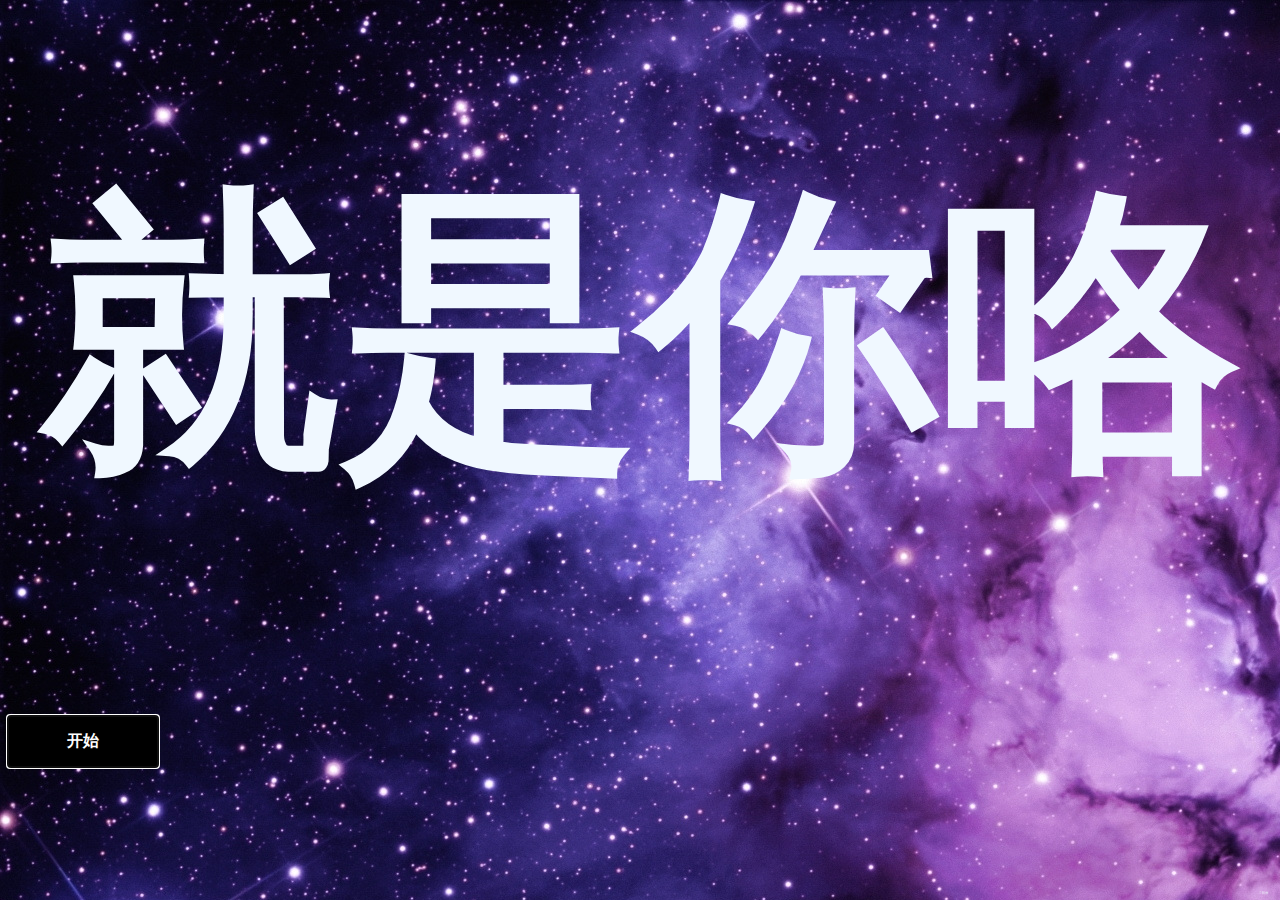
<file: web/roll.html>
<!DOCTYPE html>
<html lang="en">

<head>
  <meta charset="UTF-8">
  <meta name="viewport" content="width=device-width, initial-scale=1.0">
  <script src="static/js/roll.js"></script>
  <link rel="stylesheet" href="static/css/roll.css">
  <link rel="stylesheet" href="static/css/footer.css">
  <title>就是你咯</title>
</head>

<body>
  <div class="container">
    <div class="main">
      <div id="content"><span>就是你咯</span></div>
    </div>
    <div class="header">
      <!-- <div class="right">
          <button id="home" class="button" onclick="location.href='/'">主页</button>
      </div> -->
      <div class="left">
        <button id="go" class="button" onclick="roll({{.}});">开始</button>
      </div>
    </div>
  </div>
</body>
<footer>
  <div class="signature">© 郭群</div>
</footer>

</html>
</file>
<file: web/static/css/roll.css>
* {
    -webkit-box-sizing: border-box;
       -moz-box-sizing: border-box;
            box-sizing: border-box;
  }

body {
    background-image: url(../img/window_bg.jpg);
}

.left {
    float: left;
}

.right {
    float: right;
}

.button {
    font-family: 'Avenir', 'Microsoft YaHei', Helvetica, Arial, sans-serif;
    font-weight: bold;
    width: 150px;
    background-color: black;
    border: none;
    color: white;
    padding: 15px 32px;
    text-align: center;
    text-decoration: none;
    display: inline-block;
    font-size: 16px;
    transition-duration: 0.4s;
}

.button:hover {
    background-color: purple; 
    color: white;
}

.main {
    height: 50%;
}

#content {
    clear: both;
    font-family: 'Avenir', 'Microsoft YaHei', Helvetica, Arial, sans-serif;
    font-size: 300px;
    font-weight: bold;
    color: aliceblue;
    text-align: center;
    padding-top: 10%;
    padding-bottom: 14%;
}
</file>
<file: web/static/css/footer.css>
* {
    -webkit-box-sizing: border-box;
       -moz-box-sizing: border-box;
            box-sizing: border-box;
  }

footer {
    font-family: 'Avenir', 'Microsoft YaHei', Helvetica, Arial, sans-serif;
    font-size: 0.16rem;
    background-color: aliceblue;
    width: 100%;
    margin: auto;
    bottom: 0;
    position: fixed;
}

footer .signature {
    text-align: center;
    position: absolute;
    right: 20px;
    bottom: 5px;
    color:aliceblue;
}
</file>
